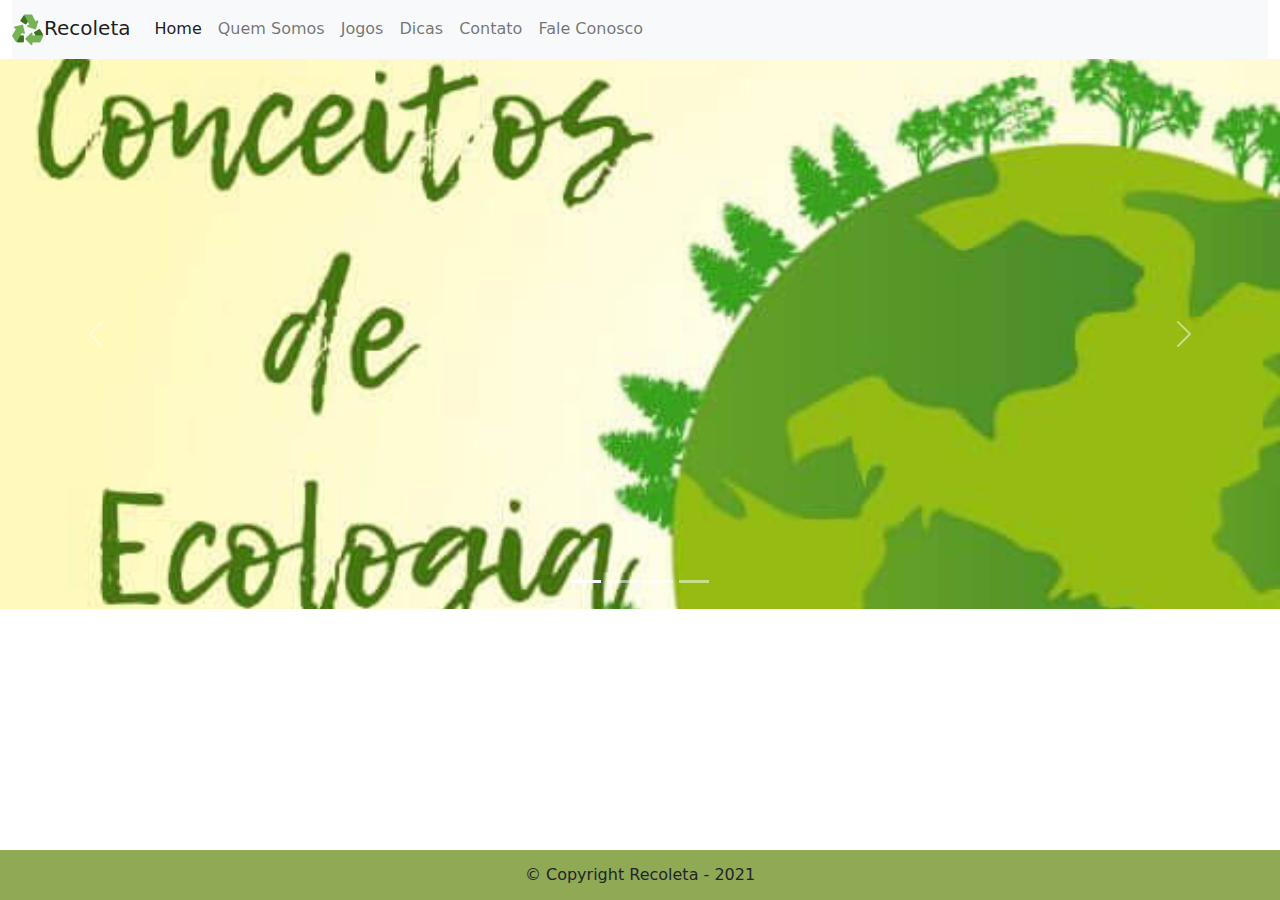
<file: index.html>
<!DOCTYPE html>
<html lang="en">

<head>
    <meta charset="UTF-8">
    <meta name="viewport" content="width=device-width, initial-scale=1.0">
    <link rel="shortcut icon" href="assets/favicon/favicon.ico" type="image/x-icon">
    <link rel="stylesheet" href="css/bootstrap.min.css">
    <link rel="stylesheet" href="css/components/footer.css">
    <link rel="stylesheet" href="css/components/menu.css">
    <link rel="stylesheet" href="css/components/buttons.css">
    <link rel="stylesheet" href="css/components/carousel.css">
    <link rel="preconnect" href="https://fonts.gstatic.com">
    <link
        href="https://fonts.googleapis.com/css2?family=Roboto:ital,wght@0,100;0,300;0,400;0,500;0,700;0,900;1,100;1,300;1,400;1,500;1,700;1,900&display=swap"
        rel="stylesheet">
    <title>Home | Recoleta</title>
</head>

<body>
    <header>
        <div class="container-xxl">
            <nav class="navbar navbar-expand-lg navbar-light bg-light ">
                <a class="navbar-brand" href="index.html"><img class="img-logo" src="assets/img/favicon-32x32.png"
                        alt="">Recoleta</a>
                <button class="navbar-toggler" type="button" data-bs-toggle="collapse" data-bs-target="#navbarNav"
                    aria-controls="navbarNav" aria-expanded="false" aria-label="Toggle navigation">
                    <span class="navbar-toggler-icon"></span>
                </button>
                <div class="collapse navbar-collapse" id="navbarNav">
                    <ul class="navbar-nav">
                        <li class="nav-item">
                            <a class="nav-link active" aria-current="page" href="index.html">Home</a>
                        </li>
                        <li class="nav-item">
                            <a class="nav-link" href="quemSomos.html">Quem Somos</a>
                        </li>
                        <li class="nav-item">
                            <a class="nav-link" href="jogos.html">Jogos</a>
                        </li>
                        <li class="nav-item">
                            <a class="nav-link" href="dicas.html">Dicas</a>
                        </li>
                        <li class="nav-item">
                            <a class="nav-link" href="contato.html">Contato</a>
                        </li>
                        <li class="nav-item">
                            <a class="nav-link" data-bs-toggle="modal" data-bs-target="#modal-contato" href="#">Fale
                                Conosco</a>
                        </li>
                    </ul>
                </div>
            </nav>
        </div>
    </header>

    <main>
        <div id="carouselExampleIndicators" class="carousel slide" data-bs-ride="carousel">
            <ol class="carousel-indicators">
              <li data-bs-target="#carouselExampleIndicators" data-bs-slide-to="0" class="active"></li>
              <li data-bs-target="#carouselExampleIndicators" data-bs-slide-to="1"></li>
              <li data-bs-target="#carouselExampleIndicators" data-bs-slide-to="2"></li>
              <li data-bs-target="#carouselExampleIndicators" data-bs-slide-to="2"></li>
            </ol>
            <div class="carousel-inner">
              <div class="carousel-item active">
                <img src="assets/img/conceitos-de-ecologia.jpg" class="d-block w-100 img-carrosel" alt="...">
              </div>
              <div class="carousel-item">
                <img src="assets/img/iStock-841054602.jpg" class="d-block w-100 img-carrosel" alt="...">
              </div>
              <div class="carousel-item">
                <img src="assets/img/meio-ambiente-o-que-e-importancia-composicao-presxervacao-730x483.jpg" class="d-block w-100 img-carrosel" alt="...">
              </div>
              <div class="carousel-item">
                <img src="assets/img/Qual-a-relação-entre-segurança-do-trabalho-e-meio-ambiente.jpg" class="d-block w-100 img-carrosel" alt="...">
              </div>
            </div>
            <a class="carousel-control-prev" href="#carouselExampleIndicators" role="button" data-bs-slide="prev">
              <span class="carousel-control-prev-icon" aria-hidden="true"></span>
              <span class="visually-hidden">Previous</span>
            </a>
            <a class="carousel-control-next" href="#carouselExampleIndicators" role="button" data-bs-slide="next">
              <span class="carousel-control-next-icon" aria-hidden="true"></span>
              <span class="visually-hidden">Next</span>
            </a>
          </div>
    </main>

    
    <div class="modal fade" id="modal-contato" tabindex="-1" aria-labelledby="exampleModalLabel" aria-hidden="true">
        <div class="modal-dialog">
            <div class="modal-content">
                <div class="modal-header">
                    <h5 class="modal-title" id="exampleModalLabel">Fale Conosco</h5>
                    <button type="button" class="btn-close" data-bs-dismiss="modal" aria-label="Close"></button>
                </div>
                <div class="modal-body">
                    <form>
                        <div class="mb-3">
                            <label for="exampleInputEmail1" class="form-label">Email</label>
                            <input type="email" class="form-control" id="exampleInputEmail1"
                                aria-describedby="emailHelp" placeholder="email@email.com">
                            <div id="emailHelp" class="form-text">Nós nunca compartilharemos seus dados com ninguem
                            </div>
                        </div>
                        <div class="mb-3">
                            <label for="telefone" class="form-label">Telefone</label>
                            <input type="tel" class="form-control" id="telefone" placeholder="(xx) xxxxx-xxxx">
                        </div>
                        <div class="form-floating">
                            <label>Mensagem</label>
                            <textarea class="form-control" placeholder="Leave a comment here" id="floatingTextarea2"
                                style="height: 100px"></textarea>
                        </div>

                    </form>
                </div>
                <div class="modal-footer">
                    <button type="button" class="btn btn-secondary" data-bs-dismiss="modal">Cancelar</button>
                    <button type="button" class="btn button-send">Enviar</button>
                </div>
            </div>
        </div>
    </div>


    <footer class="rodape">
        © Copyright Recoleta - 2021
    </footer>

    <script src="js/bootstrap.bundle.min.js"></script>
</body>

</html>
</file>
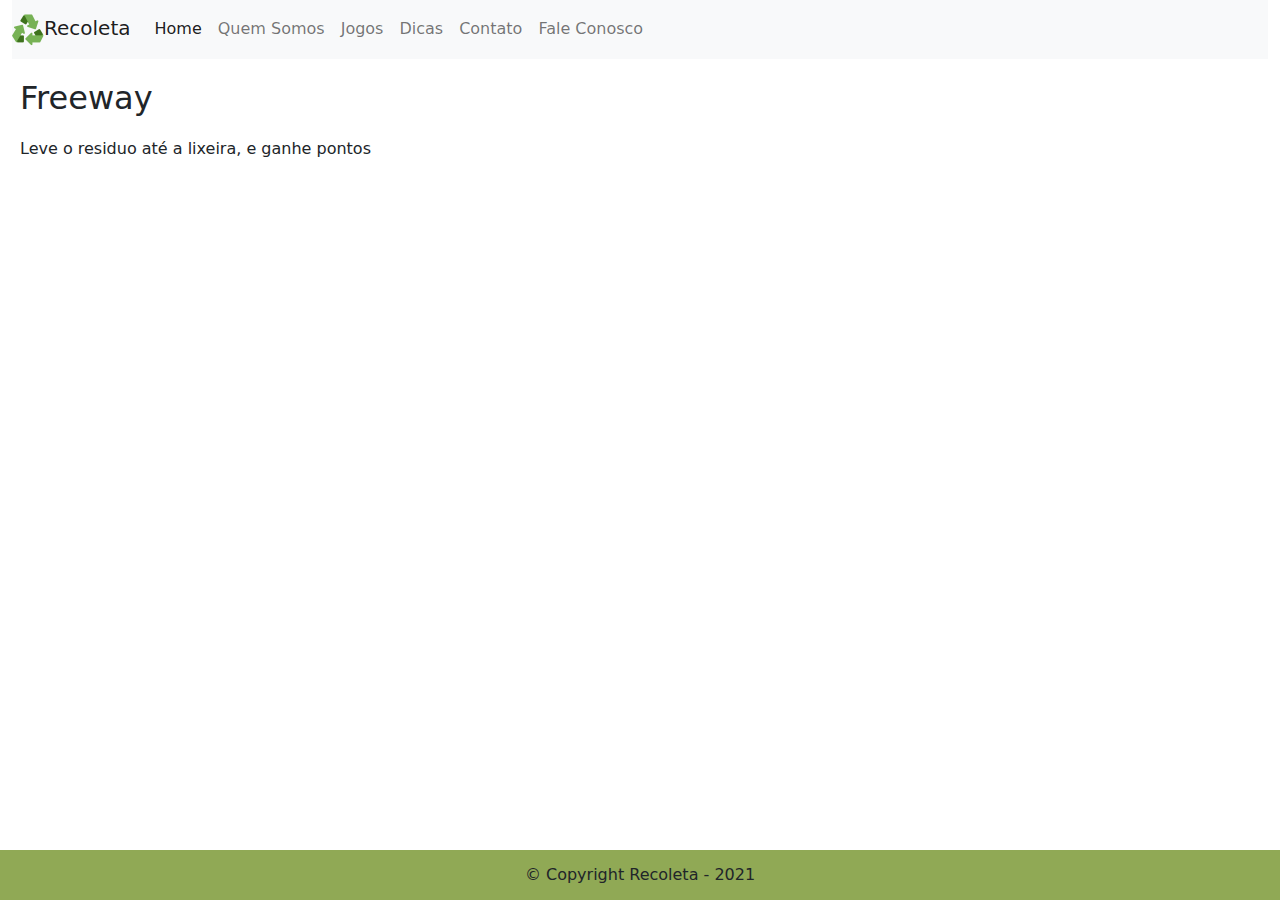
<file: freeway.html>
<!DOCTYPE html>
<html lang="en">

<head>
    <meta charset="UTF-8">
    <meta name="viewport" content="width=device-width, initial-scale=1.0">
    <link rel="shortcut icon" href="assets/favicon/favicon.ico" type="image/x-icon">
    <link rel="stylesheet" href="css/bootstrap.min.css">
    <link rel="stylesheet" href="css/components/footer.css">
    <link rel="stylesheet" href="css/components/menu.css">
    <link rel="stylesheet" href="css/components/cards.css">
    <link rel="stylesheet" href="css/components/buttons.css">
    <link rel="stylesheet" href="css/components/freeway.css">
    <link rel="preconnect" href="https://fonts.gstatic.com">
    <link
        href="https://fonts.googleapis.com/css2?family=Roboto:ital,wght@0,100;0,300;0,400;0,500;0,700;0,900;1,100;1,300;1,400;1,500;1,700;1,900&display=swap"
        rel="stylesheet">
    <title>Freeway | Recoleta</title>
</head>

<body>

    <header>
        <div class="container-xxl">
            <nav class="navbar navbar-expand-lg navbar-light bg-light ">
                <a class="navbar-brand" href="index.html"><img class="img-logo" src="assets/img/favicon-32x32.png"
                        alt="">Recoleta</a>
                <button class="navbar-toggler" type="button" data-bs-toggle="collapse" data-bs-target="#navbarNav"
                    aria-controls="navbarNav" aria-expanded="false" aria-label="Toggle navigation">
                    <span class="navbar-toggler-icon"></span>
                </button>
                <div class="collapse navbar-collapse" id="navbarNav">
                    <ul class="navbar-nav">
                        <li class="nav-item">
                            <a class="nav-link active" aria-current="page" href="index.html">Home</a>
                        </li>
                        <li class="nav-item">
                            <a class="nav-link" href="quemSomos.html">Quem Somos</a>
                        </li>
                        <li class="nav-item">
                            <a class="nav-link" href="jogos.html">Jogos</a>
                        </li>
                        <li class="nav-item">
                            <a class="nav-link" href="dicas.html">Dicas</a>
                        </li>
                        <li class="nav-item">
                            <a class="nav-link" href="contato.html">Contato</a>
                        </li>
                        <li class="nav-item">
                            <a class="nav-link" data-bs-toggle="modal" data-bs-target="#modal-contato" href="#">Fale
                                Conosco</a>
                        </li>
                    </ul>
                </div>
            </nav>
        </div>
    </header>


    <h2>Freeway</h2>
    <p>Leve o residuo até a lixeira, e ganhe pontos</p>

    <div class="freeway">
        <iframe src="https://editor.p5js.org/robertaassun/embed/_aLh8_mVK"></iframe>
    </div>


    <footer class="rodape">
        © Copyright Recoleta - 2021
    </footer>
    <script src="js/bootstrap.bundle.min.js"></script>


</body>

</html>
</file>
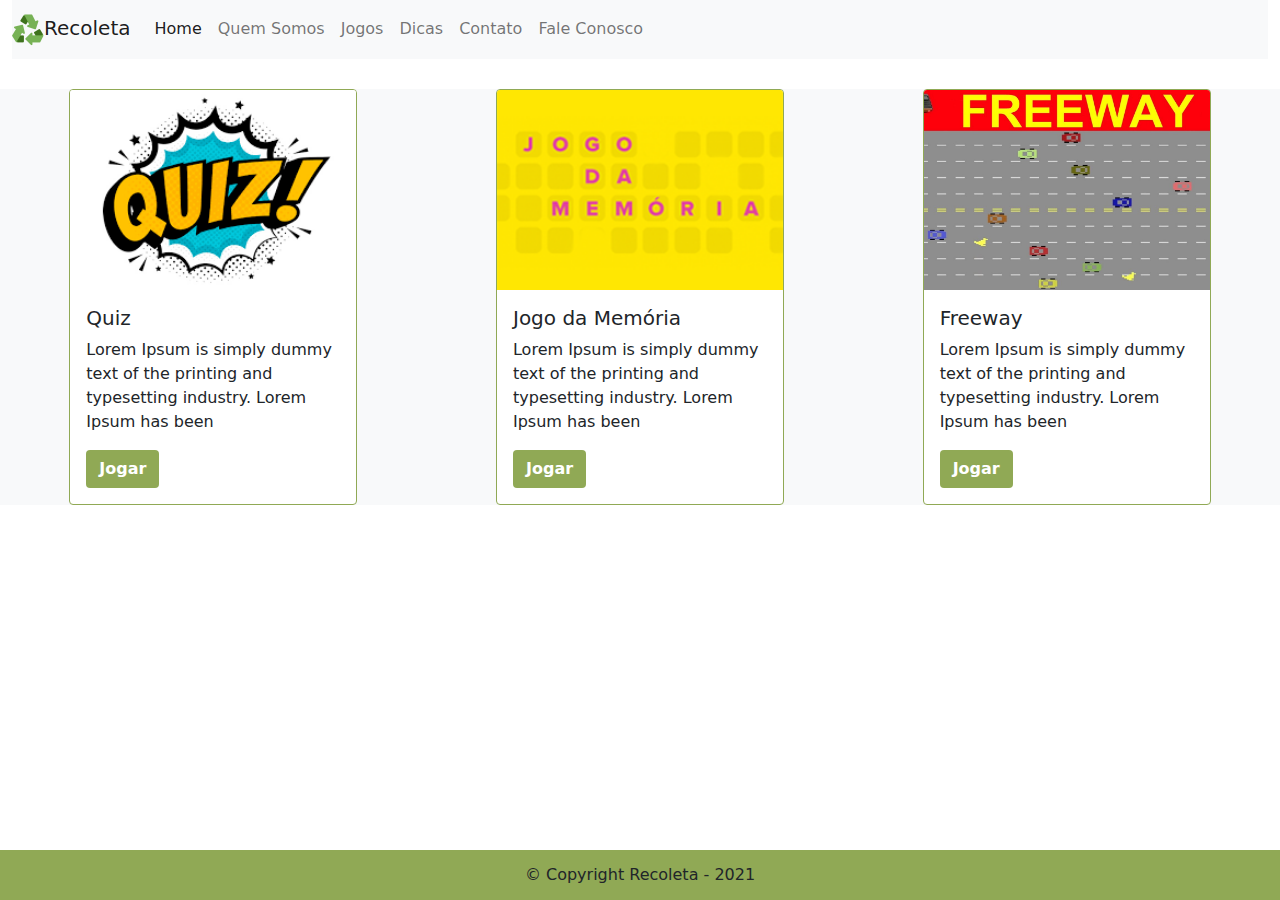
<file: jogos.html>
<!DOCTYPE html>
<html lang="en">

<head>
    <meta charset="UTF-8">
    <meta name="viewport" content="width=device-width, initial-scale=1.0">
    <link rel="shortcut icon" href="assets/favicon/favicon.ico" type="image/x-icon">
    <link rel="stylesheet" href="css/bootstrap.min.css">
    <link rel="stylesheet" href="css/components/footer.css">
    <link rel="stylesheet" href="css/components/menu.css">
    <link rel="stylesheet" href="css/components/cards.css">
    <link rel="stylesheet" href="css/components/buttons.css">
    <link rel="preconnect" href="https://fonts.gstatic.com">
    <link
        href="https://fonts.googleapis.com/css2?family=Roboto:ital,wght@0,100;0,300;0,400;0,500;0,700;0,900;1,100;1,300;1,400;1,500;1,700;1,900&display=swap"
        rel="stylesheet">
    <title>Jogos | Recoleta</title>
</head>

<body>
    <header>
        <div class="container-xxl">
            <nav class="navbar navbar-expand-lg navbar-light bg-light ">
                <a class="navbar-brand" href="index.html"><img class="img-logo" src="assets/img/favicon-32x32.png"
                        alt="">Recoleta</a>
                <button class="navbar-toggler" type="button" data-bs-toggle="collapse" data-bs-target="#navbarNav"
                    aria-controls="navbarNav" aria-expanded="false" aria-label="Toggle navigation">
                    <span class="navbar-toggler-icon"></span>
                </button>
                <div class="collapse navbar-collapse" id="navbarNav">
                    <ul class="navbar-nav">
                        <li class="nav-item">
                            <a class="nav-link active" aria-current="page" href="index.html">Home</a>
                        </li>
                        <li class="nav-item">
                            <a class="nav-link" href="quemSomos.html">Quem Somos</a>
                        </li>
                        <li class="nav-item">
                            <a class="nav-link" href="jogos.html">Jogos</a>
                        </li>
                        <li class="nav-item">
                            <a class="nav-link" href="dicas.html">Dicas</a>
                        </li>
                        <li class="nav-item">
                            <a class="nav-link" href="contato.html">Contato</a>
                        </li>
                        <li class="nav-item">
                            <a class="nav-link" data-bs-toggle="modal" data-bs-target="#modal-contato" href="#">Fale
                                Conosco</a>
                        </li>
                    </ul>
                </div>
            </nav>
        </div>
    </header>

    <main>
        <figcaption class="cards d-flex justify-content-around bg-light">
            <article class="card">
                <img class="card-img-top" src="assets/img/quiz.png">
                <div class="card-body">
                    <h5 class="card-title">Quiz</h5>
                    <p class="card-text">Lorem Ipsum is simply dummy text of the printing and typesetting industry.
                        Lorem Ipsum has been</p>
                    <a href="./recoletaGames/quiz/screens/quiz.html" class="btn button-play">Jogar</a>
            </article>

            <article class="card">
                <img class="card-img-top" src="assets/img/jogo-da-memoria-753.png" alt="Imagem de capa do card">
                <div class="card-body">
                    <h5 class="card-title">Jogo da Memória</h5>
                    <p class="card-text">Lorem Ipsum is simply dummy text of the printing and typesetting industry.
                        Lorem Ipsum has been</p>
                    <a href="./recoletaGames/memoria/memory.html" class="btn button-play">Jogar</a>
                </div>
            </article>

            <article class="card">
                <img class="card-img-top" src="assets/img/atari.jpg" alt="Imagem de capa do card">
                <div class="card-body">
                    <h5 class="card-title">Freeway</h5>
                    <p class="card-text">Lorem Ipsum is simply dummy text of the printing and typesetting industry.
                        Lorem Ipsum has been</p>
                    <a href="freeway.html" class="btn button-play">Jogar</a>
                </div>
            </article>
        </figcaption>
    </main>

    <!-- Modal -->
    <div class="modal fade" id="modal-contato" tabindex="-1" aria-labelledby="exampleModalLabel" aria-hidden="true">
        <div class="modal-dialog">
            <div class="modal-content">
                <div class="modal-header">
                    <h5 class="modal-title" id="exampleModalLabel">Fale Conosco</h5>
                    <button type="button" class="btn-close" data-bs-dismiss="modal" aria-label="Close"></button>
                </div>
                <div class="modal-body">
                    <form>
                        <div class="mb-3">
                            <label for="exampleInputEmail1" class="form-label">Email</label>
                            <input type="email" class="form-control" id="exampleInputEmail1"
                                aria-describedby="emailHelp" placeholder="email@email.com">
                            <div id="emailHelp" class="form-text">Nós nunca compartilharemos seus dados com ninguem
                            </div>
                        </div>
                        <div class="mb-3">
                            <label for="telefone" class="form-label">Telefone</label>
                            <input type="tel" class="form-control" id="telefone" placeholder="(xx) xxxxx-xxxx">
                        </div>
                        <div class="form-floating">
                            <textarea class="form-control" placeholder="Leave a comment here"
                                id="floatingTextarea2"></textarea>
                            <label for="floatingTextarea2"></label>
                        </div>

                    </form>
                </div>
                <div class="modal-footer">
                    <button type="button" class="btn btn-secondary" data-bs-dismiss="modal">Cancelar</button>
                    <button type="button" class="btn button-send">Enviar</button>
                </div>
            </div>
        </div>
    </div>

    <footer class="rodape">
        © Copyright Recoleta - 2021
    </footer>

    <script src="js/bootstrap.bundle.min.js"></script>

</body>

</html>
</file>
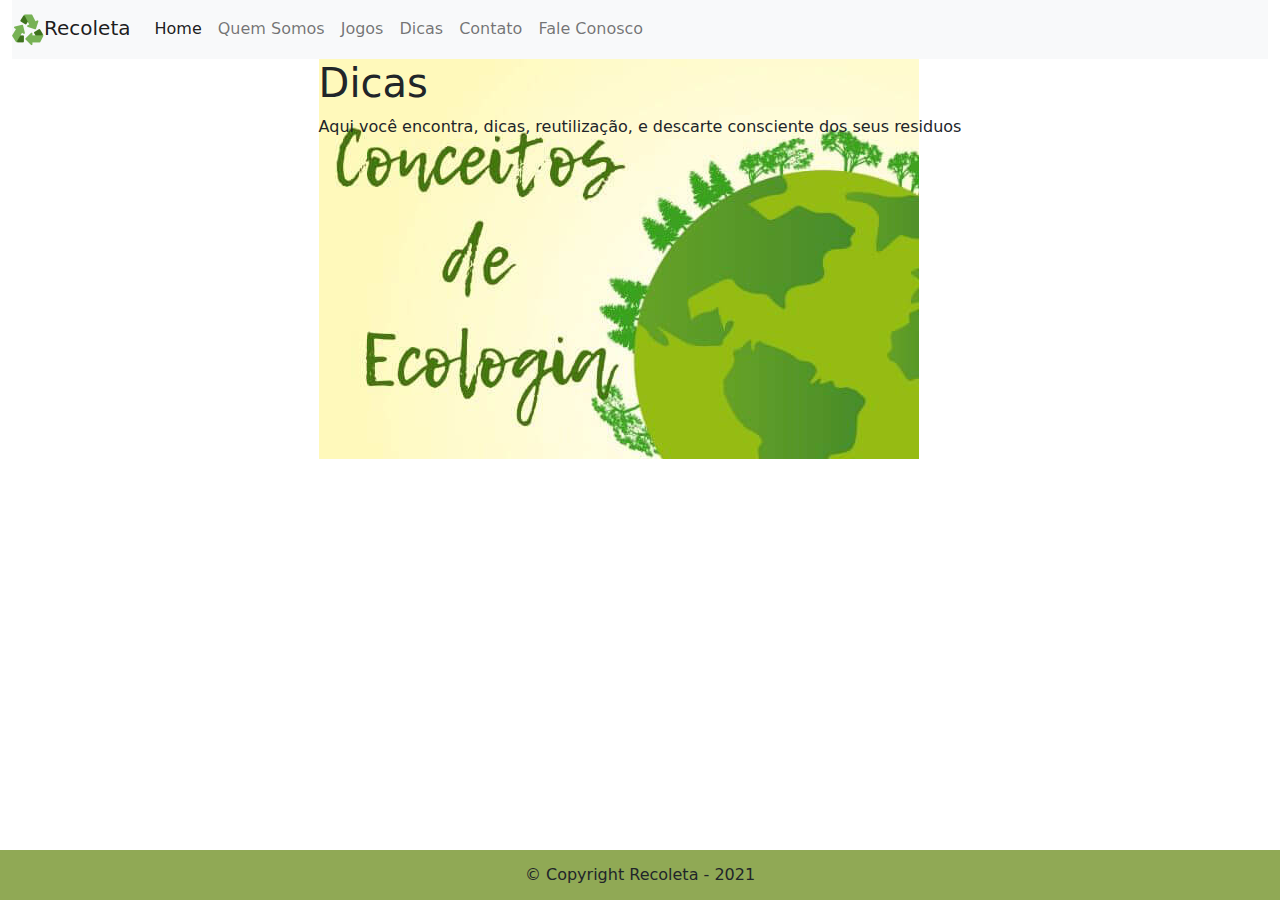
<file: quemSomos.html>
<!DOCTYPE html>
<html lang="en">

<head>
    <meta charset="UTF-8">
    <meta name="viewport" content="width=device-width, initial-scale=1.0">
    <link rel="shortcut icon" href="assets/favicon/favicon.ico" type="image/x-icon">
    <link rel="stylesheet" href="css/bootstrap.min.css">
    <link rel="stylesheet" href="css/components/footer.css">
    <link rel="stylesheet" href="css/components/menu.css">
    <link rel="stylesheet" href="css/components/buttons.css">
    <link rel="preconnect" href="https://fonts.gstatic.com">
    <link
        href="https://fonts.googleapis.com/css2?family=Roboto:ital,wght@0,100;0,300;0,400;0,500;0,700;0,900;1,100;1,300;1,400;1,500;1,700;1,900&display=swap"
        rel="stylesheet">
    <title>Quem Somos | Recoleta</title>
</head>

<body>
    <header>
        <div class="container-xxl">
            <nav class="navbar navbar-expand-lg navbar-light bg-light ">
                <a class="navbar-brand" href="index.html"><img class="img-logo" src="assets/img/favicon-32x32.png"
                        alt="">Recoleta</a>
                <button class="navbar-toggler" type="button" data-bs-toggle="collapse" data-bs-target="#navbarNav"
                    aria-controls="navbarNav" aria-expanded="false" aria-label="Toggle navigation">
                    <span class="navbar-toggler-icon"></span>
                </button>
                <div class="collapse navbar-collapse" id="navbarNav">
                    <ul class="navbar-nav">
                        <li class="nav-item">
                            <a class="nav-link active" aria-current="page" href="index.html">Home</a>
                        </li>
                        <li class="nav-item">
                            <a class="nav-link" href="quemSomos.html">Quem Somos</a>
                        </li>
                        <li class="nav-item">
                            <a class="nav-link" href="jogos.html">Jogos</a>
                        </li>
                        <li class="nav-item">
                            <a class="nav-link" href="dicas.html">Dicas</a>
                        </li>
                        <li class="nav-item">
                            <a class="nav-link" href="contato.html">Contato</a>
                        </li>
                        <li class="nav-item">
                            <a class="nav-link" data-bs-toggle="modal" data-bs-target="#modal-contato" href="#">Fale
                                Conosco</a>
                        </li>
                    </ul>
                </div>
            </nav>
        </div>
        <div class="cont">
            <div class="img-banner">
                <h1>Dicas</h1>
                <p>Aqui você encontra, dicas, reutilização, e descarte consciente dos seus residuos</p>
                
            </div>
        </div>
    </header>

    <div class="modal fade" id="modal-contato" tabindex="-1" aria-labelledby="exampleModalLabel" aria-hidden="true">
        <div class="modal-dialog">
            <div class="modal-content">
                <div class="modal-header">
                    <h5 class="modal-title" id="exampleModalLabel">Fale Conosco</h5>
                    <button type="button" class="btn-close" data-bs-dismiss="modal" aria-label="Close"></button>
                </div>
                <div class="modal-body">
                    <form>
                        <div class="mb-3">
                            <label for="exampleInputEmail1" class="form-label">Email</label>
                            <input type="email" class="form-control" id="exampleInputEmail1"
                                aria-describedby="emailHelp" placeholder="email@email.com">
                            <div id="emailHelp" class="form-text">Nós nunca compartilharemos seus dados com ninguem
                            </div>
                        </div>
                        <div class="mb-3">
                            <label for="telefone" class="form-label">Telefone</label>
                            <input type="tel" class="form-control" id="telefone" placeholder="(xx) xxxxx-xxxx">
                        </div>
                        <div class="form-floating">
                            <textarea class="form-control" placeholder="Leave a comment here"
                                id="floatingTextarea2"></textarea>
                            <label for="floatingTextarea2"></label>
                        </div>

                    </form>
                </div>
                <div class="modal-footer">
                    <button type="button" class="btn btn-secondary" data-bs-dismiss="modal">Cancelar</button>
                    <button type="button" class="btn button-send">Enviar</button>
                </div>
            </div>
        </div>
    </div>

    <footer class="rodape">
        © Copyright Recoleta - 2021
    </footer>

    <script src="js/bootstrap.bundle.min.js"></script>

</body>

</html>
</file>
<file: css/components/footer.css>
.rodape{
    display: flex;
    align-items: center;
    justify-content: center;

    margin: 0;
    padding-top: 0;

    background: #90a955;

    width: 100%;
    height: 50px;

    bottom: 0;
    position: fixed;
    
    font: 10px;  
}
</file>
<file: css/components/menu.css>
.cont{
    display: flex;
    justify-content: center;
    align-items: center;
}
.img-banner{
    background: url(../../assets/img/conceitos-de-ecologia.jpg);
    background-repeat: no-repeat;
    
    object-fit: cover;
    height: 550px;
    
}
</file>
<file: css/components/buttons.css>
.button-send{
    background: #90a955;
}

.button-play{
    font-weight: bolder;
    color: #fff;
    background: #90a955;
}
</file>
<file: css/components/carousel.css>
.img-carrosel{
    object-fit: cover;
    height: 550px;
}
</file>
<file: css/components/cards.css>
.cards{
    margin-top: 30px;
    margin-bottom: 30px;
}
.card{
    max-width: 18rem;
}

.card{
    border-color: #90a955;
}

.card-img-top{
   object-fit: cover;
   height: 200px; 
}
</file>
<file: css/components/freeway.css>
h2, p{
    margin: 20px;
}

.freeway{
    display: flex;
    align-content: center;
    justify-content: center;
}

iframe{
    padding-top: 30px;
    height: 550px;
    width: 550px;
}
</file>
